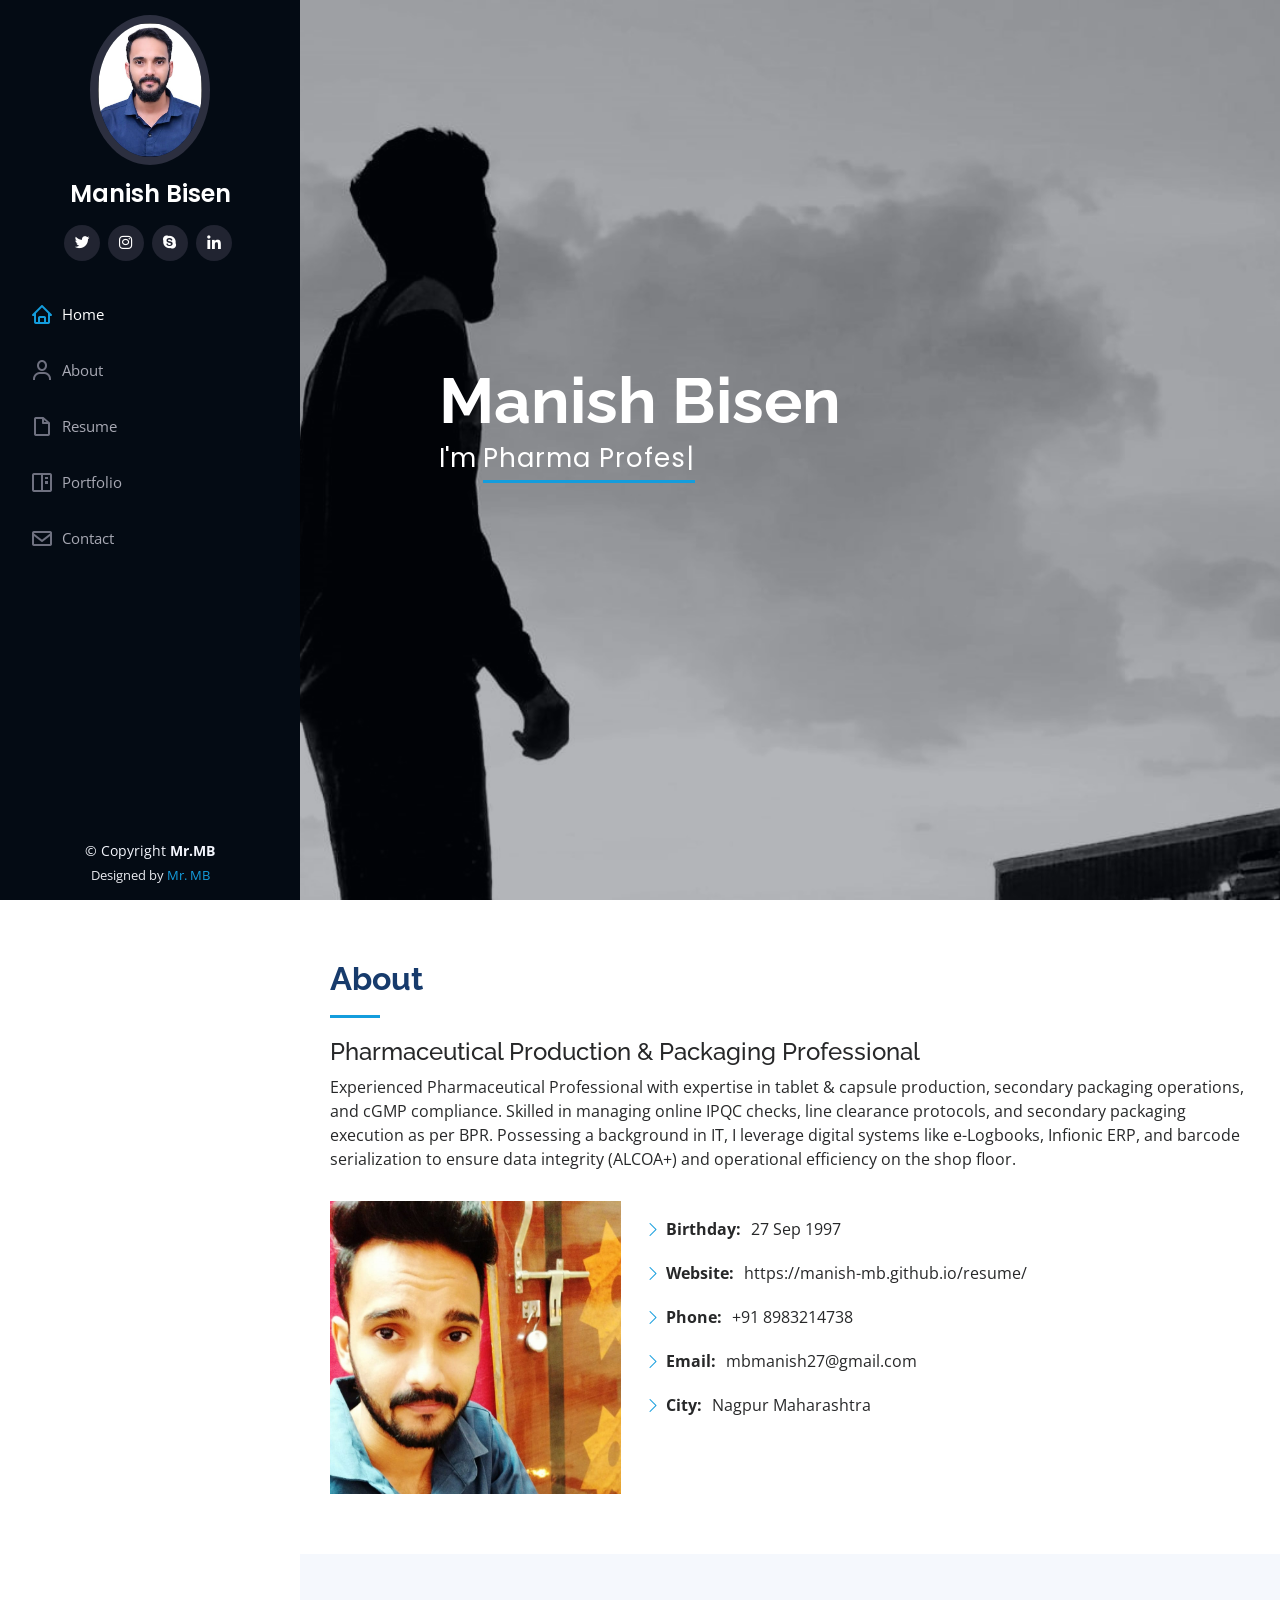
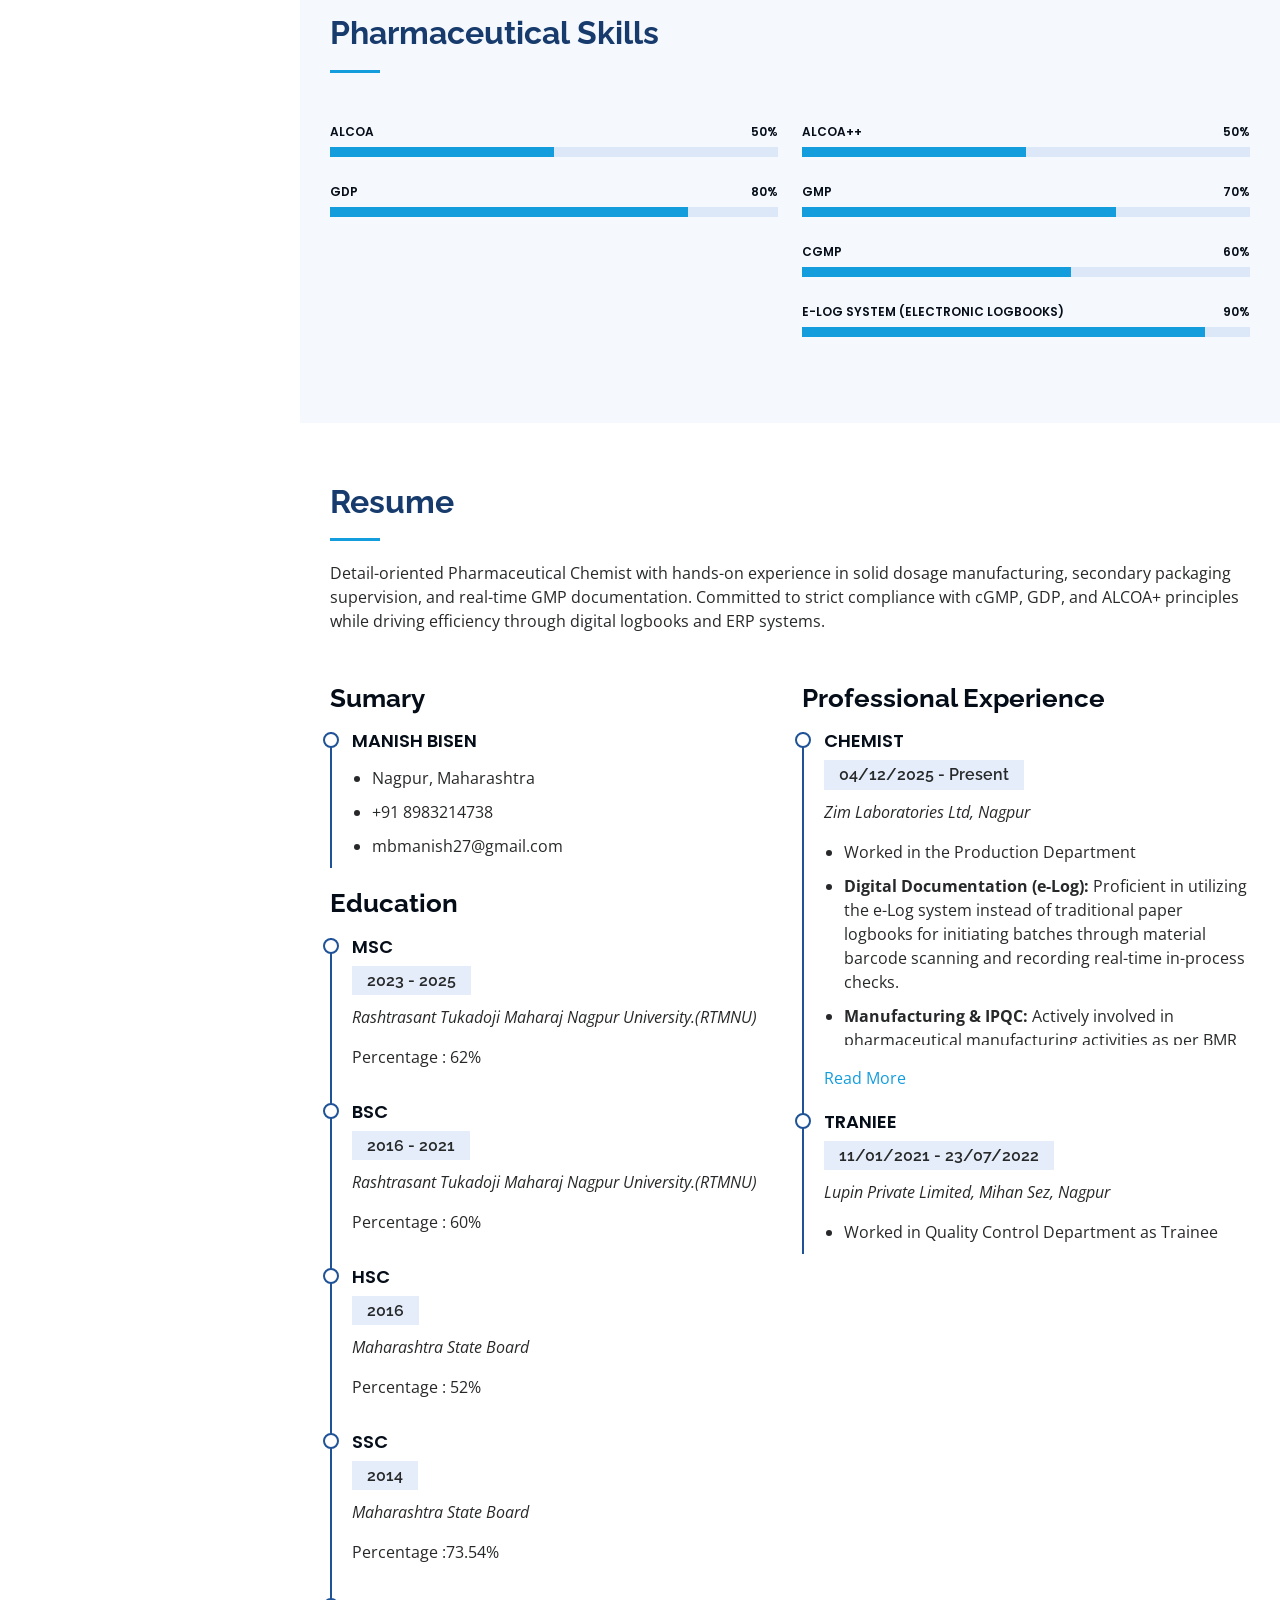
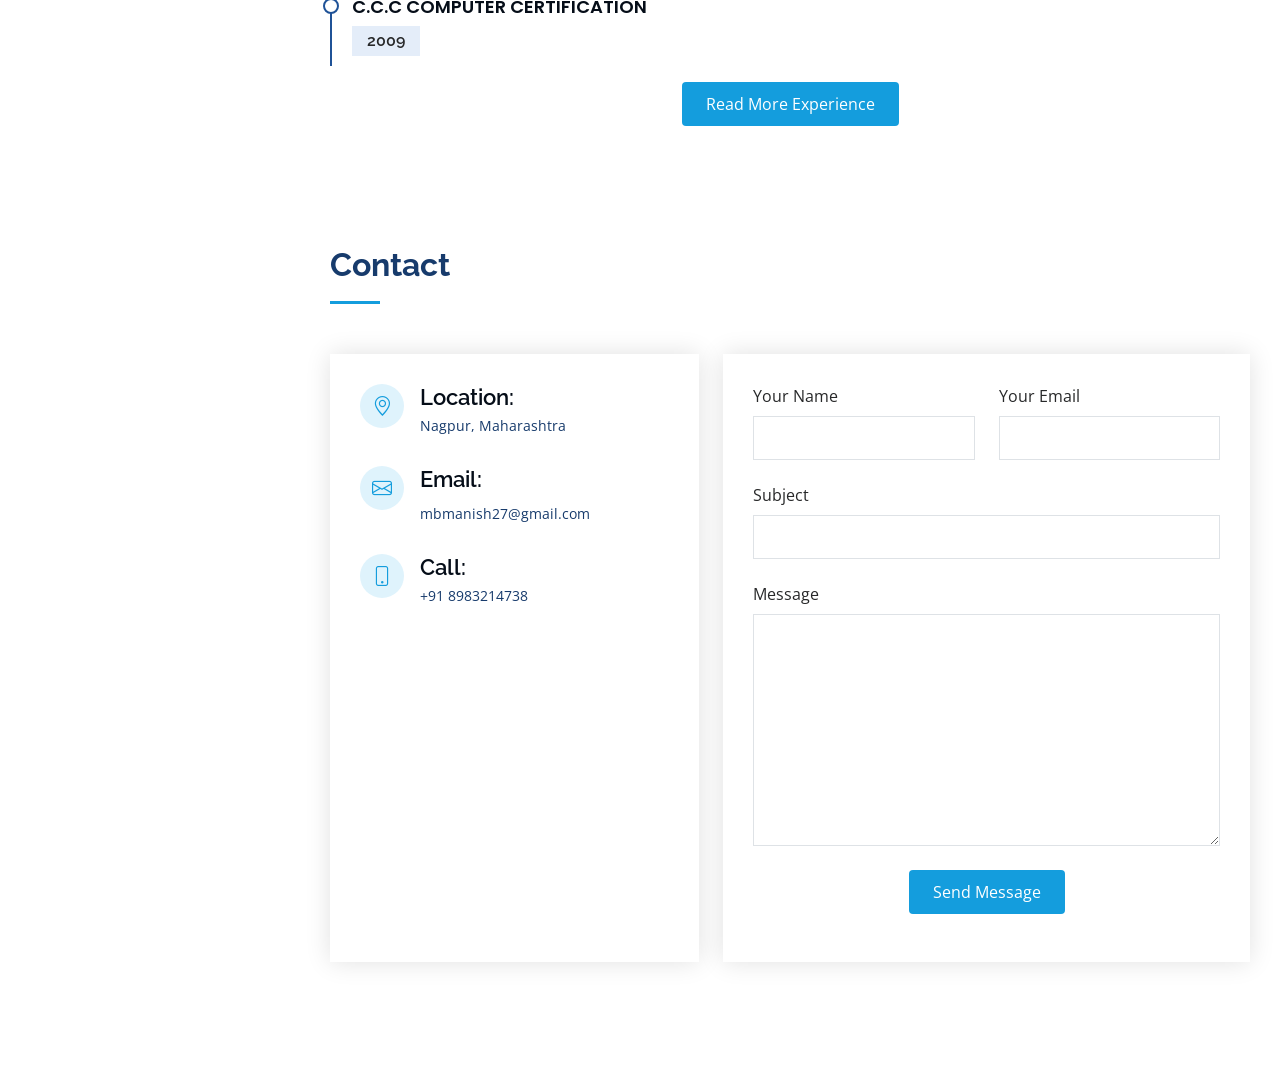
<file: index.html>
<!DOCTYPE html>
<html lang="en">

<head>
  <meta charset="utf-8">
  <meta content="width=device-width, initial-scale=1.0" name="viewport">

  <title>Manish Bisen Portfolio</title>
  <meta content="" name="description">
  <meta content="" name="keywords">

  <!-- Favicons -->
  <link href="./assets/img/manilogo.png" rel="icon">
  <link href="./assets/img/manilogo.png" rel="apple-touch-icon">

  <!-- Google Fonts -->
  <link
    href="https://fonts.googleapis.com/css?family=Open+Sans:300,300i,400,400i,600,600i,700,700i|Raleway:300,300i,400,400i,500,500i,600,600i,700,700i|Poppins:300,300i,400,400i,500,500i,600,600i,700,700i"
    rel="stylesheet">

  <!-- Vendor CSS Files -->
  <link href="assets/vendor/aos/aos.css" rel="stylesheet">
  <link href="assets/vendor/bootstrap/css/bootstrap.min.css" rel="stylesheet">
  <link href="assets/vendor/bootstrap-icons/bootstrap-icons.css" rel="stylesheet">
  <link href="assets/vendor/boxicons/css/boxicons.min.css" rel="stylesheet">
  <link href="assets/vendor/glightbox/css/glightbox.min.css" rel="stylesheet">
  <link href="assets/vendor/swiper/swiper-bundle.min.css" rel="stylesheet">

  <!-- Template Main CSS File -->
  <link href="assets/css/style.css" rel="stylesheet">


</head>

<body>

  <!-- ======= Mobile nav toggle button ======= -->
  <i class="bi bi-list mobile-nav-toggle d-xl-none"></i>

  <!-- ======= Header ======= -->
  <header id="header">
    <div class="d-flex flex-column">

      <div class="profile">
        <img src="assets/img/pass-photo-pic2025.jpg" alt="" class="img-fluid rounded-circle">
        <h1 class="text-light"><a href="index.html">Manish Bisen</a></h1>
        <div class="social-links mt-3 text-center">
          <a href="#" class="twitter"><i class="bx bxl-twitter"></i></a>
          <a href="#" class="instagram"><i class="bx bxl-instagram"></i></a>
          <a href="#" class="google-plus"><i class="bx bxl-skype"></i></a>
          <a href="https://www.linkedin.com/in/manish-bisen-a45ab424a/" class="linkedin"><i
              class="bx bxl-linkedin"></i></a>
        </div>
      </div>

      <nav id="navbar" class="nav-menu navbar">
        <ul>
          <li><a href="#hero" class="nav-link scrollto active"><i class="bx bx-home"></i> <span>Home</span></a></li>
          <li><a href="#about" class="nav-link scrollto"><i class="bx bx-user"></i> <span>About</span></a></li>
          <li><a href="#resume" class="nav-link scrollto"><i class="bx bx-file-blank"></i> <span>Resume</span></a></li>
          <li><a href="#portfolio" class="nav-link scrollto"><i class="bx bx-book-content"></i>
              <span>Portfolio</span></a></li>
          <li><a href="#contact" class="nav-link scrollto"><i class="bx bx-envelope"></i> <span>Contact</span></a></li>
        </ul>
      </nav><!-- .nav-menu -->
    </div>
  </header><!-- End Header -->

  <!-- ======= Hero Section ======= -->
  <section id="hero" class="d-flex flex-column justify-content-center align-items-center">
    <div class="hero-container" data-aos="fade-in">
      <h1>Manish Bisen</h1>
      <p>I'm <span class="typed"
          data-typed-items=" Pharma Professional, Production & Packaging Specialist, Tech-Driven Officer"></span></p>
      <!-- <p>I'm <span class="typed" data-typed-items=" Developer, Freelancer "></span></p> -->
    </div>
  </section><!-- End Hero -->

  <main id="main">

    <!-- ======= About Section ======= -->
    <section id="about" class="about">
      <div class="container">

        <div class="section-title">
          <h2>About</h2>
          <h4>Pharmaceutical Production & Packaging Professional</h4>
          <p>Experienced Pharmaceutical Professional with expertise in tablet & capsule production, secondary packaging
            operations, and cGMP compliance. Skilled in managing online IPQC checks, line clearance protocols, and
            secondary packaging execution as per BPR. Possessing a background in IT, I leverage digital systems like
            e-Logbooks, Infionic ERP, and barcode serialization to ensure data integrity (ALCOA+) and operational
            efficiency on the shop floor.</p>
          <!-- <p>My work as a web developer involves creating custom, responsive, and user-friendly websites that are
            optimized for performance and search engine optimization. I am committed to delivering high-quality work
            that meets the client's needs and exceeds their expectations.</p> -->
        </div>

        <div class="row">
          <div class="col-lg-4" data-aos="fade-right">
            <img src="assets/img/img.jpg" class="img-fluid" alt="" style="height">
          </div>
          <div class="col-lg-8 pt-4 pt-lg-0 content" data-aos="fade-left">
            <!-- <h3> Web Developer</h3> -->
            <p class="fst-italic">

            </p>
            <div class="row">
              <div class="col-lg-10">
                <ul>
                  <li><i class="bi bi-chevron-right"></i> <strong>Birthday:</strong> <span>27 Sep 1997</span></li>
                  <li><i class="bi bi-chevron-right"></i> <strong>Website:</strong>
                    <span>https://manish-mb.github.io/resume/</span>
                  </li>
                  <li><i class="bi bi-chevron-right"></i> <strong>Phone:</strong> <span>+91 8983214738</span></li>
                   <li><i class="bi bi-chevron-right"></i> <strong>Email:</strong><span>mbmanish27@gmail.com</span></li>
                  <li><i class="bi bi-chevron-right"></i> <strong>City:</strong> <span>Nagpur Maharashtra</span>
                    
                  </li>
                </ul>
              </div>

              <!-- <div class="col-lg-6">
                <ul>
                  <li><i class="bi bi-chevron-right"></i> <strong>Age:</strong> <span>25</span></li>
                  <li><i class="bi bi-chevron-right"></i> <strong>Degree:</strong> <span>Bsc</span></li>
                 
                  <li><i class="bi bi-chevron-right"></i> <strong>Freelance:</strong> <span>Available</span></li>
                </ul>
              </div> -->

            </div>
            <p>

            </p>
          </div>
        </div>

      </div>
    </section><!-- End About Section -->

    <!-- ======= Facts Section ======= -->
    <!-- <section id="facts" class="facts">
      <div class="container">

        <div class="section-title">
          <h2>Facts</h2>
          <p>"Dedicated customer service representative skilled in resolving client inquiries promptly and effectively
            to ensure customer satisfaction." </p>
        </div>

        <div class="row no-gutters">

          <div class="col-lg-3 col-md-6 d-md-flex align-items-md-stretch" data-aos="fade-up">
            <div class="count-box">
              <i class="bi bi-emoji-smile"></i>
              <span data-purecounter-start="0" data-purecounter-end="12" data-purecounter-duration="1"
                class="purecounter"></span>
              <p><strong>Happy Clients</strong></p>
            </div>
          </div>

          <div class="col-lg-3 col-md-6 d-md-flex align-items-md-stretch" data-aos="fade-up" data-aos-delay="100">
            <div class="count-box">
              <i class="bi bi-journal-richtext"></i>
              <span data-purecounter-start="0" data-purecounter-end="7" data-purecounter-duration="1"
                class="purecounter"></span>
              <p><strong>Projects</strong> </p>
            </div>
          </div>


        </div>

      </div>
    </section> -->
    <!-- End Facts Section -->

    <!-- ======= Skills Section ======= -->
    <section id="skills" class="skills section-bg">
      <div class="container">

        <div class="section-title">
          <h2>Pharmaceutical Skills</h2>
          <p></p>
        </div>

        <div class="row skills-content">

          <div class="col-lg-6" data-aos="fade-up">

            <div class="progress">
              <span class="skill">ALCOA
                <i class="val">50%</i>
              </span>
              <div class="progress-bar-wrap">
                <div class="progress-bar" role="progressbar" aria-valuenow="50" aria-valuemin="0" aria-valuemax="100">
                </div>
              </div>
            </div>

            <div class="progress">
              <span class="skill">GDP
                <i class="val">80%</i>
              </span>
              <div class="progress-bar-wrap">
                <div class="progress-bar" role="progressbar" aria-valuenow="80" aria-valuemin="0" aria-valuemax="100">
                </div>
              </div>
            </div>



            <!-- <div class="progress">
              <span class="skill">Bootstrap </span>
              <div class="progress-bar-wrap">
                <div class="progress-bar" role="progressbar" aria-valuenow="70" aria-valuemin="0" aria-valuemax="100">
                </div>
              </div>
            </div> -->

            <!-- <div class="progress">
              <span class="skill">Python <i class="val">30%</i></span>
              <div class="progress-bar-wrap">
                <div class="progress-bar" role="progressbar" aria-valuenow="30" aria-valuemin="0" aria-valuemax="100">
                </div>
              </div>
            </div> -->

          </div>

          <div class="col-lg-6" data-aos="fade-up" data-aos-delay="100">

            <div class="progress">
              <span class="skill">ALCOA++
                <i class="val">50%</i>
              </span>
              <div class="progress-bar-wrap">
                <div class="progress-bar" role="progressbar" aria-valuenow="50" aria-valuemin="0" aria-valuemax="100">
                </div>
              </div>
            </div>

            <div class="progress">
              <span class="skill">GMP
                <i class="val">70%</i>
              </span>
              <div class="progress-bar-wrap">
                <div class="progress-bar" role="progressbar" aria-valuenow="70" aria-valuemin="0" aria-valuemax="100">
                </div>
              </div>
            </div>

            <div class="progress">
              <span class="skill">cGMP
                <i class="val">60%</i>
              </span>
              <div class="progress-bar-wrap">
                <div class="progress-bar" role="progressbar" aria-valuenow="60" aria-valuemin="0" aria-valuemax="100">
                </div>
              </div>
            </div>

            <div class="progress">
              <span class="skill">e-Log System (Electronic Logbooks)
                <i class="val">90%</i>
              </span>
              <div class="progress-bar-wrap">
                <div class="progress-bar" role="progressbar" aria-valuenow="90" aria-valuemin="0" aria-valuemax="100">
                </div>
              </div>
            </div>

            <!-- <div class="progress">
              <span class="skill">React Js<i class="val">50%</i></span>
              <div class="progress-bar-wrap">
                <div class="progress-bar" role="progressbar" aria-valuenow="50" aria-valuemin="0" aria-valuemax="100">
                </div>
              </div>
            </div> -->

            <!-- <div class="progress">
              <span class="skill">Node Js & Express Js <i class="val">50%</i></span>
              <div class="progress-bar-wrap">
                <div class="progress-bar" role="progressbar" aria-valuenow="50" aria-valuemin="0" aria-valuemax="100">
                </div>
              </div>
            </div>

            <div class="progress">
              <span class="skill">MySql<i class="val">70%</i></span>
              <div class="progress-bar-wrap">
                <div class="progress-bar" role="progressbar" aria-valuenow="70" aria-valuemin="0" aria-valuemax="100">
                </div>
              </div>
            </div>

            <div class="progress">
              <span class="skill">Laravel<i class="val">50%</i></span>
              <div class="progress-bar-wrap">
                <div class="progress-bar" role="progressbar" aria-valuenow="50" aria-valuemin="0" aria-valuemax="100">
                </div>
              </div>
            </div> -->

          </div>

        </div>

      </div>
    </section><!-- End Skills Section -->

    <!-- ======= Skills Section ======= -->
    <!-- <section id="skills" class="skills section-bg">
      <div class="container">

        <div class="section-title">
          <h2>Skills</h2>
          <p></p>
        </div>

        <div class="row skills-content">

          <div class="col-lg-6" data-aos="fade-up">

            <div class="progress">
              <span class="skill">HTML <i class="val">90%</i></span>
              <div class="progress-bar-wrap">
                <div class="progress-bar" role="progressbar" aria-valuenow="90" aria-valuemin="0" aria-valuemax="100">
                </div>
              </div>
            </div>

            <div class="progress">
              <span class="skill">CSS <i class="val">70%</i></span>
              <div class="progress-bar-wrap">
                <div class="progress-bar" role="progressbar" aria-valuenow="70" aria-valuemin="0" aria-valuemax="100">
                </div>
              </div>
            </div>

            <div class="progress">
              <span class="skill">JavaScript <i class="val">50%</i></span>
              <div class="progress-bar-wrap">
                <div class="progress-bar" role="progressbar" aria-valuenow="50" aria-valuemin="0" aria-valuemax="100">
                </div>
              </div>
            </div>

            <div class="progress">
              <span class="skill">Bootstrap <i class="val">70%</i></span>
              <div class="progress-bar-wrap">
                <div class="progress-bar" role="progressbar" aria-valuenow="70" aria-valuemin="0" aria-valuemax="100">
                </div>
              </div>
            </div>

            <div class="progress">
              <span class="skill">Python <i class="val">30%</i></span>
              <div class="progress-bar-wrap">
                <div class="progress-bar" role="progressbar" aria-valuenow="30" aria-valuemin="0" aria-valuemax="100">
                </div>
              </div>
            </div>

          </div>

          <div class="col-lg-6" data-aos="fade-up" data-aos-delay="100">

            <div class="progress">
              <span class="skill">PHP <i class="val">70%</i></span>
              <div class="progress-bar-wrap">
                <div class="progress-bar" role="progressbar" aria-valuenow="70" aria-valuemin="0" aria-valuemax="100">
                </div>
              </div>
            </div>

            <div class="progress">
              <span class="skill">React Js<i class="val">50%</i></span>
              <div class="progress-bar-wrap">
                <div class="progress-bar" role="progressbar" aria-valuenow="50" aria-valuemin="0" aria-valuemax="100">
                </div>
              </div>
            </div>

            <div class="progress">
              <span class="skill">Node Js & Express Js <i class="val">50%</i></span>
              <div class="progress-bar-wrap">
                <div class="progress-bar" role="progressbar" aria-valuenow="50" aria-valuemin="0" aria-valuemax="100">
                </div>
              </div>
            </div>

            <div class="progress">
              <span class="skill">MySql<i class="val">70%</i></span>
              <div class="progress-bar-wrap">
                <div class="progress-bar" role="progressbar" aria-valuenow="70" aria-valuemin="0" aria-valuemax="100">
                </div>
              </div>
            </div>

            <div class="progress">
              <span class="skill">Laravel<i class="val">50%</i></span>
              <div class="progress-bar-wrap">
                <div class="progress-bar" role="progressbar" aria-valuenow="50" aria-valuemin="0" aria-valuemax="100">
                </div>
              </div>
            </div>

          </div>

        </div>

      </div>
    </section> -->
    <!-- End Skills Section -->



    <!-- ======= Resume Section ======= -->
    <section id="resume" class="resume">
      <div class="container">

        <div class="section-title">
          <h2>Resume</h2>
          <p>Detail-oriented Pharmaceutical Chemist with hands-on experience in solid dosage manufacturing, secondary
            packaging supervision, and real-time GMP documentation. Committed to strict compliance with cGMP, GDP, and
            ALCOA+ principles while driving efficiency through digital logbooks and ERP systems.</p>
          <!-- <p>As a web developer, My objective is to create user-friendly,responsive and efficient websites that are
            visually appealing and easy to navigate. I utilize my skills in HTML, CSS, JavaScript,Bootstrap and PHP to
            develop websites that meet all the requirements of the client. </p> -->
        </div>

        <div class="row">
          <div class="col-lg-6" data-aos="fade-up">
            <h3 class="resume-title">Sumary</h3>
            <div class="resume-item pb-0">
              <h4>Manish Bisen</h4>
              <p><em></em></p>
              <ul>
                <li>Nagpur, Maharashtra</li>
                <li>+91 8983214738</li>
                <li>mbmanish27@gmail.com</li>
              </ul>
            </div>

            <h3 class="resume-title">Education</h3>
            <div class="resume-item">
              <h4>Msc </h4>
              <h5>2023 - 2025</h5>
              <p><em>Rashtrasant Tukadoji Maharaj Nagpur University.(RTMNU)</em></p>
              <p> Percentage : 62%</p>
            </div>
            <div class="resume-item">
              <h4>Bsc </h4>
              <h5>2016 - 2021</h5>
              <p><em>Rashtrasant Tukadoji Maharaj Nagpur University.(RTMNU)</em></p>
              <p> Percentage : 60%</p>
            </div>
            <div class="resume-item">
              <h4>HSC </h4>
              <h5>2016</h5>
              <p><em>Maharashtra State Board</em></p>
              <p> Percentage : 52%</p>
            </div>
            <div class="resume-item">
              <h4>SSC </h4>
              <h5>2014</h5>
              <p><em>Maharashtra State Board</em></p>
              <p> Percentage :73.54%</p>
            </div>
            <div class="resume-item">
              <h4>C.C.C Computer Certification</h4>
              <h5>2009</h5>
              <p><em></em></p>
              <p> </p>
            </div>
          </div>
          <div class="col-lg-6" data-aos="fade-up" data-aos-delay="100">
            <h3 class="resume-title">Professional Experience</h3>
            <div class="resume-item">
              <h4>Chemist</h4>
              <h5>04/12/2025 - Present</h5>
              <p><em>Zim Laboratories Ltd, Nagpur</em></p>
              <ul id="experienceDetails" class="read-more-content">
                <li>Worked in the Production Department</li>
                <li><b>Digital Documentation (e-Log):</b> Proficient in utilizing the e-Log system instead of traditional
                  paper logbooks for initiating
                  batches through material barcode scanning
                  and recording real-time in-process checks.</li>
                <li><b>Manufacturing & IPQC:</b> Actively involved in
                  pharmaceutical manufacturing activities as
                  per BMR and performing online in-process
                  checks like weight variation, hardness, and
                  friability.</li>
                <li><b>Secondary Packing Supervision:</b> Monitoring
                  the secondary packaging process, ensuring
                  accurate leaflet insertion, and verifying
                  coding/labels on unit cartons as per BPR
                </li>
                <li><b>Packing Quality Control:</b> Conducting online
                  In-Process Quality Control (IPQC) checks for
                  packaging, including leak tests for
                  strips/blisters and verification of overprinting
                  details (Batch No, Exp Date).</li>
                <li><b>Line Clearance & Compliance:</b>
                   Responsible
                  for mandatory line clearance before and after
                  batch execution to prevent mix-ups, ensuring
                  strict compliance with cGMP guidelines.
                </li>
                <li><b>ERP & Reporting:</b>
                   Maintaining real-time GMP
                  documentation (BMR/BPR) and reporting
                  daily production/packing output in the
                  Infionic ERP system.
                </li>
              </ul>
              <button type="button" id="readMoreBtn" class="read-more-btn" aria-expanded="false"
                aria-controls="experienceDetails" style="color: #149ddd;">
                Read More
              </button>

            </div>
            <!-- <div class="resume-item">
              <h4>Web Developer</h4>
              <h5>24/04/2023 - 30/09/2024</h5>
              <p><em>SBE Tech. India Private Ltd. Nagpur.</em></p>
              <ul id="experienceDetails" class="read-more-content">
                <li>Strong proficiency in programming languages such as HTML, CSS, JavaScript,Bootstrap and PHP, and
                  experience with frameworks such as React. </li>
                <li> Practicing in and Utilized PHP freamworks such as Laravel.</li>
                <li>Expertise in creating custom websites, including e-commerce sites, landing pages, portfolios, and
                  blogs/blog pages, and developing responsive designs that are optimized for all devices.</li>
                <li>Passion for staying up-to-date with the latest web development trends and technologies, including
                  emerging programming languages, frameworks, and design patterns.</li>
              </ul>
              <p type="button" id="readMoreBtn" class="read-more-btn" aria-expanded="false"
                aria-controls="experienceDetails" style="color: #149ddd;">
                Read More
              </p>
            </div> -->
            <!-- <div class="resume-item">
              <h4>Web Developer(Intern)</h4>
              <h5>11/11/2022 - 31/03/2023</h5>
              <p><em>Zappkode Solutions, Nagpur.</em></p>
              <ul>
                <li> Collaborated with a team of web developers to design and develop multiple
                  projects.</li>
                <li> Worked on multiple projects- Faecom website,
                  Zappkode solutions ( blog page ), kohinoorTez websites footer design, I have using wordpress create
                  web pages. </li>
              </ul>
            </div> -->
            <div class="resume-item">
              <h4>Traniee</h4>
              <h5>11/01/2021 - 23/07/2022</h5>
              <p><em>Lupin Private Limited, Mihan Sez, Nagpur</em></p>
              <ul>
                <li>Worked in Quality Control Department as Trainee</li>
              </ul>
            </div>
          </div>
        </div>
        <div class="text-center"><button class="exp-btn" type="submit" value="submit"><a rel="stylesheet"
              href="./experience.html" style="color: #ffff"> Read More Experience</a></button>
        </div>

    </section><!-- End Resume Section -->

   

    <!-- ======= Contact Section ======= -->
    <section id="contact" class="contact">
      <div class="container">

        <div class="section-title">
          <h2>Contact</h2>
          <p></p>
        </div>

        <div class="row" data-aos="fade-in">

          <div class="col-lg-5 d-flex align-items-stretch">
            <div class="info">
              <div class="address">
                <i class="bi bi-geo-alt"></i>
                <h4>Location:</h4>
                <p>Nagpur, Maharashtra</p>
              </div>

              <div class="email">
                <i class="bi bi-envelope"></i>
                <h4>Email:</h4>
                <p>mbmanish27@gmail.com</p>
              </div>

              <div class="phone">
                <i class="bi bi-phone"></i>
                <h4>Call:</h4>
                <p>+91 8983214738</p>
              </div>


              <!-- <iframe src="" width="600" height="450" style="border:0;" allowfullscreen="" loading="lazy" referrerpolicy="no-referrer-when-downgrade"></iframe> -->

              <iframe
                src="https://www.google.com/maps/embed?pb=!1m17!1m12!1m3!1d3723.129860409622!2d78.9594320752577!3d21.06747498059153!2m3!1f0!2f0!3f0!3m2!1i1024!2i768!4f13.1!3m2!1m1!2zMjHCsDA0JzAyLjkiTiA3OMKwNTcnNDMuMiJF!5e0!3m2!1sen!2sin!4v1690963835988!5m2!1sen!2sin"
                frameborder="0" style="border:0; width: 100%; height: 290px;" allowfullscreen></iframe>
            </div>

          </div>

          <div class="col-lg-7 mt-5 mt-lg-0 d-flex align-items-stretch">
            <form action="javascript:void(0)" method="post" role="form" class="php-email-form">
              <div class="row">
                <div class="form-group col-md-6">
                  <label for="name">Your Name</label>
                  <input type="text" name="name" class="form-control" id="name" required>
                </div>
                <div class="form-group col-md-6">
                  <label for="name">Your Email</label>
                  <input type="email" class="form-control" name="email" id="email" required>
                </div>
              </div>
              <div class="form-group">
                <label for="name">Subject</label>
                <input type="text" class="form-control" name="subject" id="subject" required>
              </div>
              <div class="form-group">
                <label for="name">Message</label>
                <textarea class="form-control" name="message" id="message" rows="10" required></textarea>
              </div>
              <div class="my-3">
                <div id="success-alert" class="alert alert-success" style="display: none;">
                  Your message has been sent.<strong> Thank you!</strong>
                </div>
              </div>
              <div class="text-center"><button type="submit" value="submit" onclick="sendmail()">Send Message</button>
              </div>
            </form>
          </div>

        </div>

      </div>
    </section><!-- End Contact Section -->

  </main><!-- End #main -->

  <!-- ======= Footer ======= -->
  <footer id="footer">
    <div class="container">
      <div class="copyright">
        &copy; Copyright <strong><span>Mr.MB</span></strong>
      </div>
      <div class="credits">
        Designed by <a href="https://bootstrapmade.com/">Mr. MB</a>
      </div>
    </div>
  </footer><!-- End  Footer -->

  <a href="#" class="back-to-top d-flex align-items-center justify-content-center"><i
      class="bi bi-arrow-up-short"></i></a>

  <!-- Vendor JS Files -->
  <script src="assets/vendor/purecounter/purecounter_vanilla.js"></script>
  <script src="assets/vendor/aos/aos.js"></script>
  <script src="assets/vendor/bootstrap/js/bootstrap.bundle.min.js"></script>
  <script src="assets/vendor/glightbox/js/glightbox.min.js"></script>
  <script src="assets/vendor/isotope-layout/isotope.pkgd.min.js"></script>
  <script src="assets/vendor/swiper/swiper-bundle.min.js"></script>
  <script src="assets/vendor/typed.js/typed.umd.js"></script>
  <script src="assets/vendor/waypoints/noframework.waypoints.js"></script>
  <script src="assets/vendor/php-email-form/validate.js"></script>

  <!-- Template Main JS File -->
  <script src="assets/js/main.js"></script>

  <script src="https://smtpjs.com/v3/smtp.js">
  </script>
  <!-- read more button css -->
  <script>
    const readMoreBtn = document.getElementById("readMoreBtn");
    const experienceDetails = document.getElementById("experienceDetails");

    readMoreBtn.addEventListener("click", function () {
      const isExpanded = experienceDetails.classList.toggle("expanded");

      readMoreBtn.textContent = isExpanded ? "Read Less" : "Read More";
      readMoreBtn.setAttribute("aria-expanded", isExpanded);
    });
  </script>



  <script>
    function sendmail() {
      let name = document.getElementById("name").value;
      let email = document.getElementById("email").value;
      let subject = document.getElementById("subject").value;
      let message = document.getElementById("message").value;

      var body = 'Name: ' + name + ' <br> Email: ' + email + ' <br> Subject: ' + subject + ' <br> Message: ' + message;

      Email.send({
        Host: "smtp.elasticemail.com",
        Username: "manishbisenmanish27@gmail.com",
        Password: "BDFBDFD3E8FD78EB28A2057E22A55B718B93",
        To: 'manishmb2797@gmail.com',
        From: "manishbisenmanish27@gmail.com",
        Subject: "For Contact",
        Body: body
      }).then(function (message) {

        alert("Email sent successfully!");

        window.location.href = 'https://manish-mb.github.io/resume/';
      });

    } 
  </script>

</body>

</html>
</file>
<file: assets/css/style.css>
/*--------------------------------------------------------------
# General
--------------------------------------------------------------*/
body {
  font-family: "Open Sans", sans-serif;
  color: #272829;
}

a {
  color: #149ddd;
  text-decoration: none;
}

a:hover {
  color: #37b3ed;
  text-decoration: none;
}

h1,
h2,
h3,
h4,
h5,
h6 {
  font-family: "Raleway", sans-serif;
}

/*--------------------------------------------------------------
# Back to top button
--------------------------------------------------------------*/
.back-to-top {
  position: fixed;
  visibility: hidden;
  opacity: 0;
  right: 15px;
  bottom: 15px;
  z-index: 996;
  background: #149ddd;
  width: 40px;
  height: 40px;
  border-radius: 50px;
  transition: all 0.4s;
}

.back-to-top i {
  font-size: 28px;
  color: #fff;
  line-height: 0;
}

.back-to-top:hover {
  background: #2eafec;
  color: #fff;
}

.back-to-top.active {
  visibility: visible;
  opacity: 1;
}

/*--------------------------------------------------------------
# Header
--------------------------------------------------------------*/
#header {
  position: fixed;
  top: 0;
  left: 0;
  bottom: 0;
  width: 300px;
  transition: all ease-in-out 0.5s;
  z-index: 9997;
  transition: all 0.5s;
  padding: 0 15px;
  background: #040b14;
  overflow-y: auto;
}

#header .profile img {
  margin: 15px auto;
  display: block;
  width: 120px;
  border: 8px solid #2c2f3f;
}

#header .profile h1 {
  font-size: 24px;
  margin: 0;
  padding: 0;
  font-weight: 600;
  -moz-text-align-last: center;
  text-align-last: center;
  font-family: "Poppins", sans-serif;
}

#header .profile h1 a,
#header .profile h1 a:hover {
  color: #fff;
  text-decoration: none;
}

#header .profile .social-links a {
  font-size: 18px;
  display: inline-block;
  background: #212431;
  color: #fff;
  line-height: 1;
  padding: 8px 0;
  margin-right: 4px;
  border-radius: 50%;
  text-align: center;
  width: 36px;
  height: 36px;
  transition: 0.3s;
}

#header .profile .social-links a:hover {
  background: #149ddd;
  color: #fff;
  text-decoration: none;
}

#main {
  margin-left: 300px;
}

.container,
.container-fluid {
  padding-left: 30px;
  padding-right: 30px;
}

@media (max-width: 1199px) {
  #header {
    left: -300px;
  }

  #main {
    margin-left: 0;
  }

  .container,
  .container-fluid {
    padding-left: 12px;
    padding-right: 12px;
  }
}

/*--------------------------------------------------------------
# Navigation Menu
--------------------------------------------------------------*/
/* Desktop Navigation */
.nav-menu {
  padding: 30px 0 0 0;
}

.nav-menu * {
  margin: 0;
  padding: 0;
  list-style: none;
}

.nav-menu>ul>li {
  position: relative;
  white-space: nowrap;
}

.nav-menu a,
.nav-menu a:focus {
  display: flex;
  align-items: center;
  color: #a8a9b4;
  padding: 12px 15px;
  margin-bottom: 8px;
  transition: 0.3s;
  font-size: 15px;
}

.nav-menu a i,
.nav-menu a:focus i {
  font-size: 24px;
  padding-right: 8px;
  color: #6f7180;
}

.nav-menu a:hover,
.nav-menu .active,
.nav-menu .active:focus,
.nav-menu li:hover>a {
  text-decoration: none;
  color: #fff;
}

.nav-menu a:hover i,
.nav-menu .active i,
.nav-menu .active:focus i,
.nav-menu li:hover>a i {
  color: #149ddd;
}

/* Mobile Navigation */
.mobile-nav-toggle {
  position: fixed;
  right: 15px;
  top: 15px;
  z-index: 9998;
  border: 0;
  font-size: 24px;
  transition: all 0.4s;
  outline: none !important;
  background-color: #149ddd;
  color: #fff;
  width: 40px;
  height: 40px;
  display: inline-flex;
  align-items: center;
  justify-content: center;
  line-height: 0;
  border-radius: 50px;
  cursor: pointer;
}

.mobile-nav-active {
  overflow: hidden;
}

.mobile-nav-active #header {
  left: 0;
}

/*--------------------------------------------------------------
# Hero Section
--------------------------------------------------------------*/
#hero {
  width: 100%;
  height: 100vh;
  background: url("../img/mani-background.jpg") top center;
  background-size: cover;
  background-repeat: no-repeat;

}

#hero:before {
  content: "";
  background: rgba(5, 13, 24, 0.3);
  position: absolute;
  bottom: 0;
  top: 0;
  left: 0;
  right: 0;
  z-index: 1;
}

#hero .hero-container {
  position: relative;
  z-index: 2;
  min-width: 300px;
}

#hero h1 {
  margin: 0 0 10px 0;
  font-size: 64px;
  font-weight: 700;
  line-height: 56px;
  color: #fff;
}

#hero p {
  color: #fff;
  margin-bottom: 50px;
  font-size: 26px;
  font-family: "Poppins", sans-serif;
}

#hero p span {
  color: #fff;
  padding-bottom: 4px;
  letter-spacing: 1px;
  border-bottom: 3px solid #149ddd;
}

@media (min-width: 1024px) {
  #hero {
    background-attachment: fixed;
  }
}

@media (max-width: 768px) {
  #hero h1 {
    font-size: 28px;
    line-height: 36px;
  }

  #hero h2 {
    font-size: 18px;
    line-height: 24px;
    margin-bottom: 30px;
  }
}

/*--------------------------------------------------------------
# Sections General
--------------------------------------------------------------*/
section {
  padding: 60px 0;
  overflow: hidden;
}

.section-bg {
  background: #f5f8fd;
}

.section-title {
  padding-bottom: 30px;
}

.section-title h2 {
  font-size: 32px;
  font-weight: bold;
  margin-bottom: 20px;
  padding-bottom: 20px;
  position: relative;
  color: #173b6c;
}

.section-title h2::after {
  content: "";
  position: absolute;
  display: block;
  width: 50px;
  height: 3px;
  background: #149ddd;
  bottom: 0;
  left: 0;
}

.section-title p {
  margin-bottom: 0;
}

/*--------------------------------------------------------------
# About
--------------------------------------------------------------*/
.about .content h3 {
  font-weight: 700;
  font-size: 26px;
  color: #173b6c;
}

.about .content ul {
  list-style: none;
  padding: 0;
}

.about .content ul li {
  margin-bottom: 20px;
  display: flex;
  align-items: center;
}

.about .content ul strong {
  margin-right: 10px;
}

.about .content ul i {
  font-size: 16px;
  margin-right: 5px;
  color: #149ddd;
  line-height: 0;
}

.about .content p:last-child {
  margin-bottom: 0;
}

/*--------------------------------------------------------------
# Facts
--------------------------------------------------------------*/
.facts {
  padding-bottom: 30px;
}

.facts .count-box {
  padding: 30px;
  width: 100%;
}

.facts .count-box i {
  display: block;
  font-size: 44px;
  color: #149ddd;
  float: left;
  line-height: 0;
}

.facts .count-box span {
  font-size: 48px;
  line-height: 40px;
  display: block;
  font-weight: 700;
  color: #050d18;
  margin-left: 60px;
}

.facts .count-box p {
  padding: 15px 0 0 0;
  margin: 0 0 0 60px;
  font-family: "Raleway", sans-serif;
  font-size: 14px;
  color: #122f57;
}

.facts .count-box a {
  font-weight: 600;
  display: block;
  margin-top: 20px;
  color: #122f57;
  font-size: 15px;
  font-family: "Poppins", sans-serif;
  transition: ease-in-out 0.3s;
}

.facts .count-box a:hover {
  color: #1f5297;
}

/*--------------------------------------------------------------
# Akills
--------------------------------------------------------------*/
.skills .progress {
  height: 60px;
  display: block;
  background: none;
  border-radius: 0;
}

.skills .progress .skill {
  padding: 0;
  margin: 0 0 6px 0;
  text-transform: uppercase;
  display: block;
  font-weight: 600;
  font-family: "Poppins", sans-serif;
  color: #050d18;
}

.skills .progress .skill .val {
  float: right;
  font-style: normal;
}

.skills .progress-bar-wrap {
  background: #dce8f8;
  height: 10px;
}

.skills .progress-bar {
  width: 1px;
  height: 10px;
  transition: 0.9s;
  background-color: #149ddd;
}

/*--------------------------------------------------------------
# Resume
--------------------------------------------------------------*/
.resume .resume-title {
  font-size: 26px;
  font-weight: 700;
  margin-top: 20px;
  margin-bottom: 20px;
  color: #050d18;
}

.resume .resume-item {
  padding: 0 0 20px 20px;
  margin-top: -2px;
  border-left: 2px solid #1f5297;
  position: relative;
}

.resume .resume-item h4 {
  line-height: 18px;
  font-size: 18px;
  font-weight: 600;
  text-transform: uppercase;
  font-family: "Poppins", sans-serif;
  color: #050d18;
  margin-bottom: 10px;
}

.resume .resume-item h5 {
  font-size: 16px;
  background: #e4edf9;
  padding: 5px 15px;
  display: inline-block;
  font-weight: 600;
  margin-bottom: 10px;
}

.resume .resume-item ul {
  padding-left: 20px;
}

.resume .resume-item ul li {
  padding-bottom: 10px;
}

.resume .resume-item:last-child {
  padding-bottom: 0;
}

.resume .resume-item::before {
  content: "";
  position: absolute;
  width: 16px;
  height: 16px;
  border-radius: 50px;
  left: -9px;
  top: 0;
  background: #fff;
  border: 2px solid #1f5297;
}

/*--------------------------------------------------------------
# Portfolio
--------------------------------------------------------------*/
.portfolio .portfolio-item {
  margin-bottom: 30px;
}

.portfolio #portfolio-flters {
  padding: 0;
  margin: 0 auto 35px auto;
  list-style: none;
  text-align: center;
  background: #fff;
  border-radius: 50px;
  padding: 2px 15px;
}

.portfolio #portfolio-flters li {
  cursor: pointer;
  display: inline-block;
  padding: 10px 15px 8px 15px;
  font-size: 14px;
  font-weight: 600;
  line-height: 1;
  text-transform: uppercase;
  color: #272829;
  margin-bottom: 5px;
  transition: all 0.3s ease-in-out;
}

.portfolio #portfolio-flters li:hover,
.portfolio #portfolio-flters li.filter-active {
  color: #149ddd;
}

.portfolio #portfolio-flters li:last-child {
  margin-right: 0;
}

.portfolio .portfolio-wrap {
  transition: 0.3s;
  position: relative;
  overflow: hidden;
  z-index: 1;
}

.portfolio .portfolio-wrap::before {
  content: "";
  background: rgba(255, 255, 255, 0.5);
  position: absolute;
  left: 0;
  right: 0;
  top: 0;
  bottom: 0;
  transition: all ease-in-out 0.3s;
  z-index: 2;
  opacity: 0;
}

.portfolio .portfolio-wrap .portfolio-links {
  opacity: 1;
  left: 0;
  right: 0;
  bottom: -60px;
  z-index: 3;
  position: absolute;
  transition: all ease-in-out 0.3s;
  display: flex;
  justify-content: center;
}

.portfolio .portfolio-wrap .portfolio-links a {
  color: #fff;
  font-size: 28px;
  text-align: center;
  background: rgba(20, 157, 221, 0.75);
  transition: 0.3s;
  width: 50%;
}

.portfolio .portfolio-wrap .portfolio-links a:hover {
  background: rgba(20, 157, 221, 0.95);
}

.portfolio .portfolio-wrap .portfolio-links a+a {
  border-left: 1px solid #37b3ed;
}

.portfolio .portfolio-wrap:hover::before {
  top: 0;
  left: 0;
  right: 0;
  bottom: 0;
  opacity: 1;
}

.portfolio .portfolio-wrap:hover .portfolio-links {
  opacity: 1;
  bottom: 0;
}

/*--------------------------------------------------------------
# Portfolio Details
--------------------------------------------------------------*/
.portfolio-details {
  padding-top: 40px;
}

.portfolio-details .portfolio-details-slider img {
  width: 100%;
}

.portfolio-details .portfolio-details-slider .swiper-pagination {
  margin-top: 20px;
  position: relative;
}

.portfolio-details .portfolio-details-slider .swiper-pagination .swiper-pagination-bullet {
  width: 12px;
  height: 12px;
  background-color: #fff;
  opacity: 1;
  border: 1px solid #149ddd;
}

.portfolio-details .portfolio-details-slider .swiper-pagination .swiper-pagination-bullet-active {
  background-color: #149ddd;
}

.portfolio-details .portfolio-info {
  padding: 30px;
  box-shadow: 0px 0 30px rgba(5, 13, 24, 0.08);
}

.portfolio-details .portfolio-info h3 {
  font-size: 22px;
  font-weight: 700;
  margin-bottom: 20px;
  padding-bottom: 20px;
  border-bottom: 1px solid #eee;
}

.portfolio-details .portfolio-info ul {
  list-style: none;
  padding: 0;
  font-size: 15px;
}

.portfolio-details .portfolio-info ul li+li {
  margin-top: 10px;
}

.portfolio-details .portfolio-description {
  padding-top: 30px;
}

.portfolio-details .portfolio-description h2 {
  font-size: 26px;
  font-weight: 700;
  margin-bottom: 20px;
}

.portfolio-details .portfolio-description p {
  padding: 0;
}

/*--------------------------------------------------------------
# Services
--------------------------------------------------------------*/
.services .icon-box {
  margin-bottom: 20px;
}

.services .icon {
  float: left;
  display: flex;
  align-items: center;
  justify-content: center;
  width: 54px;
  height: 54px;
  background: #149ddd;
  border-radius: 50%;
  transition: 0.5s;
  border: 1px solid #149ddd;
}

.services .icon i {
  color: #fff;
  font-size: 24px;
  line-height: 0;
}

.services .icon-box:hover .icon {
  background: #fff;
}

.services .icon-box:hover .icon i {
  color: #149ddd;
}

.services .title {
  margin-left: 80px;
  font-weight: 700;
  margin-bottom: 15px;
  font-size: 18px;
}

.services .title a {
  color: #343a40;
}

.services .title a:hover {
  color: #149ddd;
}

.services .description {
  margin-left: 80px;
  line-height: 24px;
  font-size: 14px;
}

/*--------------------------------------------------------------
# Testimonials
--------------------------------------------------------------*/
.testimonials .testimonials-carousel,
.testimonials .testimonials-slider {
  overflow: hidden;
}

.testimonials .testimonial-item {
  box-sizing: content-box;
  text-align: center;
  min-height: 320px;
}

.testimonials .testimonial-item .testimonial-img {
  width: 90px;
  border-radius: 50%;
  margin: 0 auto;
}

.testimonials .testimonial-item h3 {
  font-size: 18px;
  font-weight: bold;
  margin: 10px 0 5px 0;
  color: #111;
}

.testimonials .testimonial-item h4 {
  font-size: 14px;
  color: #999;
  margin: 0;
}

.testimonials .testimonial-item .quote-icon-left,
.testimonials .testimonial-item .quote-icon-right {
  color: #c3e8fa;
  font-size: 26px;
}

.testimonials .testimonial-item .quote-icon-left {
  display: inline-block;
  left: -5px;
  position: relative;
}

.testimonials .testimonial-item .quote-icon-right {
  display: inline-block;
  right: -5px;
  position: relative;
  top: 10px;
}

.testimonials .testimonial-item p {
  font-style: italic;
  margin: 0 15px 15px 15px;
  padding: 20px;
  background: #fff;
  position: relative;
  margin-bottom: 35px;
  border-radius: 6px;
  box-shadow: 0px 2px 15px rgba(0, 0, 0, 0.1);
}

.testimonials .testimonial-item p::after {
  content: "";
  width: 0;
  height: 0;
  border-top: 20px solid #fff;
  border-right: 20px solid transparent;
  border-left: 20px solid transparent;
  position: absolute;
  bottom: -20px;
  left: calc(50% - 20px);
}

.testimonials .swiper-pagination {
  margin-top: 20px;
  position: relative;
}

.testimonials .swiper-pagination .swiper-pagination-bullet {
  width: 12px;
  height: 12px;
  background-color: #fff;
  opacity: 1;
  border: 1px solid #149ddd;
}

.testimonials .swiper-pagination .swiper-pagination-bullet-active {
  background-color: #149ddd;
}

/*--------------------------------------------------------------
# Contact
--------------------------------------------------------------*/
.contact {
  padding-bottom: 130px;
}

.contact .info {
  padding: 30px;
  background: #fff;
  width: 100%;
  box-shadow: 0 0 24px 0 rgba(0, 0, 0, 0.12);
}

.contact .info i {
  font-size: 20px;
  color: #149ddd;
  float: left;
  width: 44px;
  height: 44px;
  background: #dff3fc;
  display: flex;
  justify-content: center;
  align-items: center;
  border-radius: 50px;
  transition: all 0.3s ease-in-out;
}

.contact .info h4 {
  padding: 0 0 0 60px;
  font-size: 22px;
  font-weight: 600;
  margin-bottom: 5px;
  color: #050d18;
}

.contact .info p {
  padding: 0 0 10px 60px;
  margin-bottom: 20px;
  font-size: 14px;
  color: #173b6c;
}

.contact .info .email p {
  padding-top: 5px;
}

.contact .info .social-links {
  padding-left: 60px;
}

.contact .info .social-links a {
  font-size: 18px;
  display: inline-block;
  background: #333;
  color: #fff;
  line-height: 1;
  padding: 8px 0;
  border-radius: 50%;
  text-align: center;
  width: 36px;
  height: 36px;
  transition: 0.3s;
  margin-right: 10px;
}

.contact .info .social-links a:hover {
  background: #149ddd;
  color: #fff;
}

.contact .info .email:hover i,
.contact .info .address:hover i,
.contact .info .phone:hover i {
  background: #149ddd;
  color: #fff;
}

.contact .php-email-form {
  width: 100%;
  padding: 30px;
  background: #fff;
  box-shadow: 0 0 24px 0 rgba(0, 0, 0, 0.12);
}

.contact .php-email-form .form-group {
  padding-bottom: 8px;
}

.contact .php-email-form .validate {
  display: none;
  color: red;
  margin: 0 0 15px 0;
  font-weight: 400;
  font-size: 13px;
}

.contact .php-email-form .error-message {
  display: none;
  color: #fff;
  background: #ed3c0d;
  text-align: left;
  padding: 15px;
  font-weight: 600;
}

.contact .php-email-form .error-message br+br {
  margin-top: 25px;
}

.contact .php-email-form .sent-message {
  display: none;
  color: #fff;
  background: #18d26e;
  text-align: center;
  padding: 15px;
  font-weight: 600;
}

.contact .php-email-form .loading {
  display: none;
  background: #fff;
  text-align: center;
  padding: 15px;
}

.contact .php-email-form .loading:before {
  content: "";
  display: inline-block;
  border-radius: 50%;
  width: 24px;
  height: 24px;
  margin: 0 10px -6px 0;
  border: 3px solid #18d26e;
  border-top-color: #eee;
  animation: animate-loading 1s linear infinite;
}

.contact .php-email-form .form-group {
  margin-bottom: 15px;
}

.contact .php-email-form label {
  padding-bottom: 8px;
}

.contact .php-email-form input,
.contact .php-email-form textarea {
  border-radius: 0;
  box-shadow: none;
  font-size: 14px;
}

.contact .php-email-form input {
  height: 44px;
}

.contact .php-email-form textarea {
  padding: 10px 15px;
}

.contact .php-email-form button[type=submit] {
  background: #149ddd;
  border: 0;
  padding: 10px 24px;
  color: #fff;
  transition: 0.4s;
  border-radius: 4px;
}

.contact .php-email-form button[type=submit]:hover {
  background: #37b3ed;
}

@keyframes animate-loading {
  0% {
    transform: rotate(0deg);
  }

  100% {
    transform: rotate(360deg);
  }
}

/*--------------------------------------------------------------
# Breadcrumbs
--------------------------------------------------------------*/
.breadcrumbs {
  padding: 20px 0;
  background: #f9f9f9;
}

.breadcrumbs h2 {
  font-size: 26px;
  font-weight: 300;
}

.breadcrumbs ol {
  display: flex;
  flex-wrap: wrap;
  list-style: none;
  padding: 0;
  margin: 0;
  font-size: 15px;
}

.breadcrumbs ol li+li {
  padding-left: 10px;
}

.breadcrumbs ol li+li::before {
  display: inline-block;
  padding-right: 10px;
  color: #0e2442;
  content: "/";
}

@media (max-width: 768px) {
  .breadcrumbs .d-flex {
    display: block !important;
  }

  .breadcrumbs ol {
    display: block;
  }

  .breadcrumbs ol li {
    display: inline-block;
  }
}

/*--------------------------------------------------------------
# Footer
--------------------------------------------------------------*/
#footer {
  padding: 15px;
  color: #f4f6fd;
  font-size: 14px;
  position: fixed;
  left: 0;
  bottom: 0;
  width: 300px;
  z-index: 9999;
  background: #040b14;
}

#footer .copyright {
  text-align: center;
}

#footer .credits {
  padding-top: 5px;
  text-align: center;
  font-size: 13px;
  color: #eaebf0;
}

@media (max-width: 1199px) {
  #footer {
    position: static;
    width: auto;
    padding-right: 20px 15px;
  }
}

/*----
Read More button css
----*/
.read-more-content {
  max-height: 205px;
  overflow: hidden;
  transition: max-height 0.4s ease;
}

.read-more-content.expanded {
  max-height: 1000px;
}

.read-more-btn {
  background: transparent;
  border: none;
  /* color: #0563bb; */
  color: #149ddd;
  /* font-weight: 600; */
  cursor: pointer;
  padding: 5px 0;
  
}

.read-more-btn:hover {
  text-decoration: none
}

.exp-btn{
  background: #149ddd;
  border: 0;
  padding: 10px 24px;
  color: #fff;
  transition: 0.4s;
  border-radius: 4px;
}

.exp-btn button[type=submit]:hover {
  background: #37b3ed;
}
</file>
